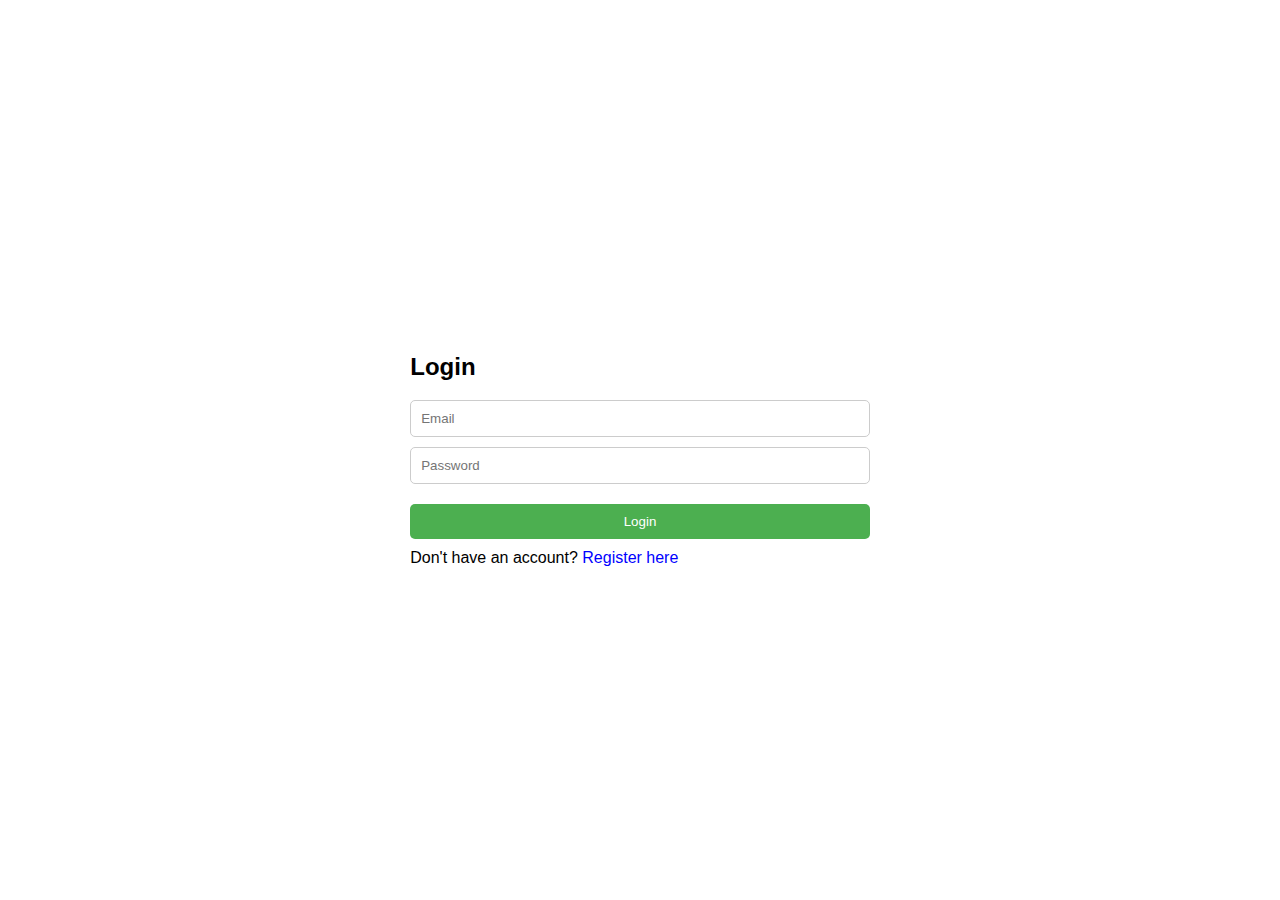
<file: login.html>
<!DOCTYPE html>
<html lang="en">
<head>
  <meta charset="UTF-8">
  <meta name="viewport" content="width=device-width, initial-scale=1.0">
  <title>Login</title>
  <link rel="stylesheet" href="login.css">
</head>
<body>

<div class="container">
  <div class="forms-container">
    <form id="loginForm" class="login-form active">
      <h2>Login</h2>
      <input type="email" id="loginEmail" placeholder="Email" required>
      <input type="password" id="loginPassword" placeholder="Password" required>
      <button type="submit" class="btn">Login</button>
      <div class="form-footer">
        Don't have an account? <a href="registration.html">Register here</a>
      </div>
    </form>
  </div>
</div>

<script src="script.js"></script>
</body>
</html>
</file>
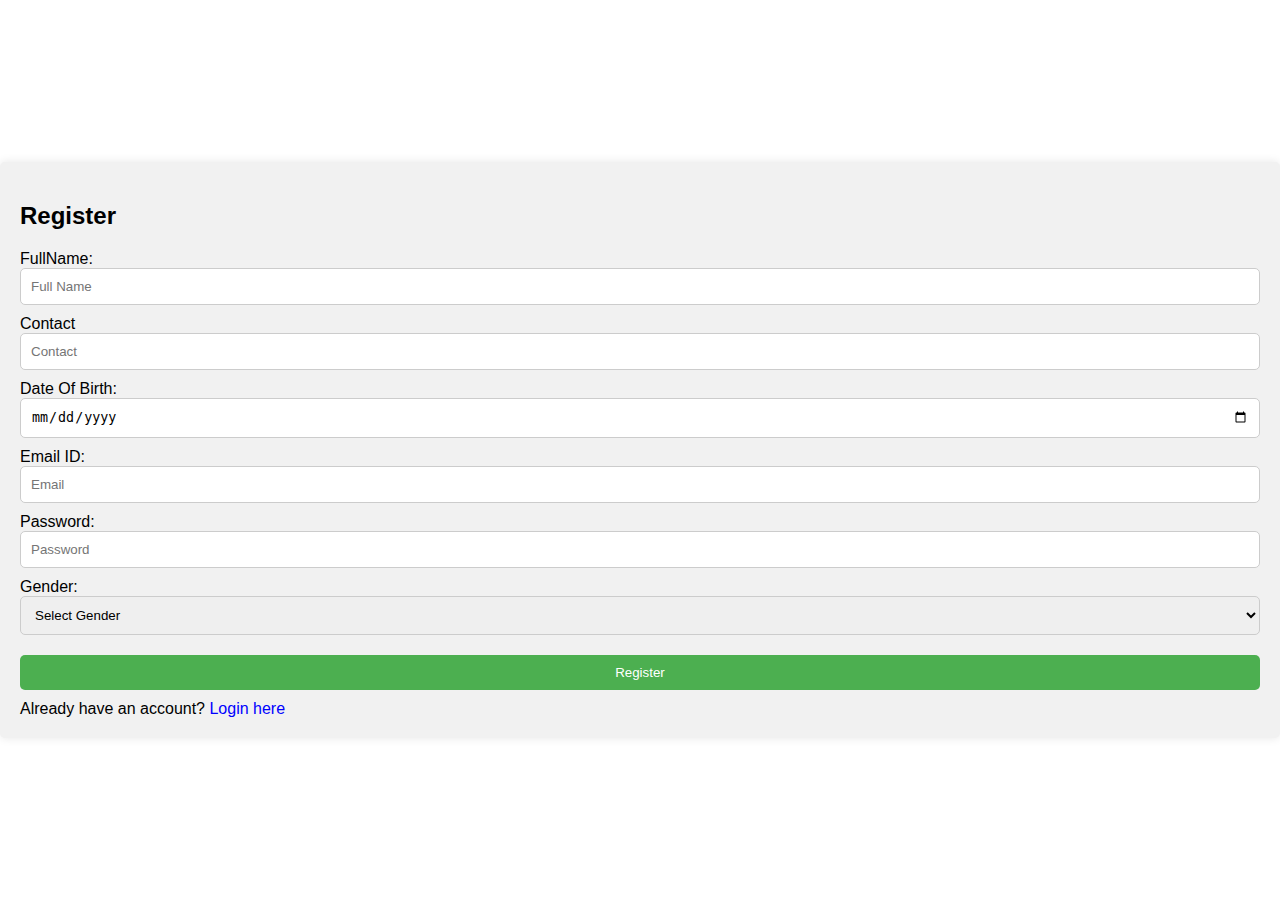
<file: registration.html>
<!DOCTYPE html>
<html lang="en">
<head>
  <meta charset="UTF-8">
  <meta name="viewport" content="width=device-width, initial-scale=1.0">
  <title>Registration</title>
  <link rel="stylesheet" href="login.css">
</head>
<body>

<div class="container">
  <div class="forms-container">
    <form id="registerForm" class="register-form active">

      <h2>Register</h2>
      <label for="fullname">FullName:</label>
      <input type="text" id="fullname" placeholder="Full Name" >
      <label for="contact">Contact</label>
      <input type="tel" id="contact" placeholder="Contact" >
      <label for="dob">Date Of Birth:</label>
      <input type="date" id="dob" >
      <label for="email">Email ID:</label>
      <input type="email" id="email" placeholder="Email" >
      <label for="password">Password:</label>
      <input type="password" id="password" placeholder="Password" >
      <label for="gender">Gender:</label>
      <select id="gender" >
        <option value="" disabled selected>Select Gender</option>
        <option value="male">Male</option>
        <option value="female">Female</option>
        <option value="other">Other</option>
      </select>
      <button type="submit" class="btn">Register</button>
      <div class="form-footer">
        Already have an account? <a href="login.html">Login here</a>
      </div>
    </form>
  </div>
</div>

<script src="script.js"></script>
</body>
</html>
</file>
<file: login.css>
body, html {
  height: 100%;
  margin: 0;
  font-family: Arial, sans-serif;
}

.container {
  height: 100%;
  display: flex;
  justify-content: center;
  align-items: center;
}

.forms-container {
  display: flex;
  flex-direction: column;
  align-items: center;
}

.register-form {
  background: #f1f1f1;
  padding: 20px;
  border-radius: 5px;
  box-shadow: 0 0 10px rgba(0, 0, 0, 0.1);
  transition: transform 0.5s;
}

.register-form.active {
  display: block;
}

.btn {
  width: 100%;
  padding: 10px;
  margin-top: 10px;
  background-color: #4CAF50;
  color: white;
  border: none;
  border-radius: 5px;
  cursor: pointer;
}

.btn:hover {
  background-color: #45a049;
}

input[type="text"], input[type="tel"], input[type="date"], input[type="email"], input[type="password"], select {
  width: 100%;
  padding: 10px;
  margin-bottom: 10px;
  border: 1px solid #ccc;
  border-radius: 5px;
  box-sizing: border-box;
}

.form-footer {
  margin-top: 10px;
}

.form-footer a {
  color: blue;
  text-decoration: none;
}

.form-footer a:hover {
  text-decoration: underline;
}
</file>
